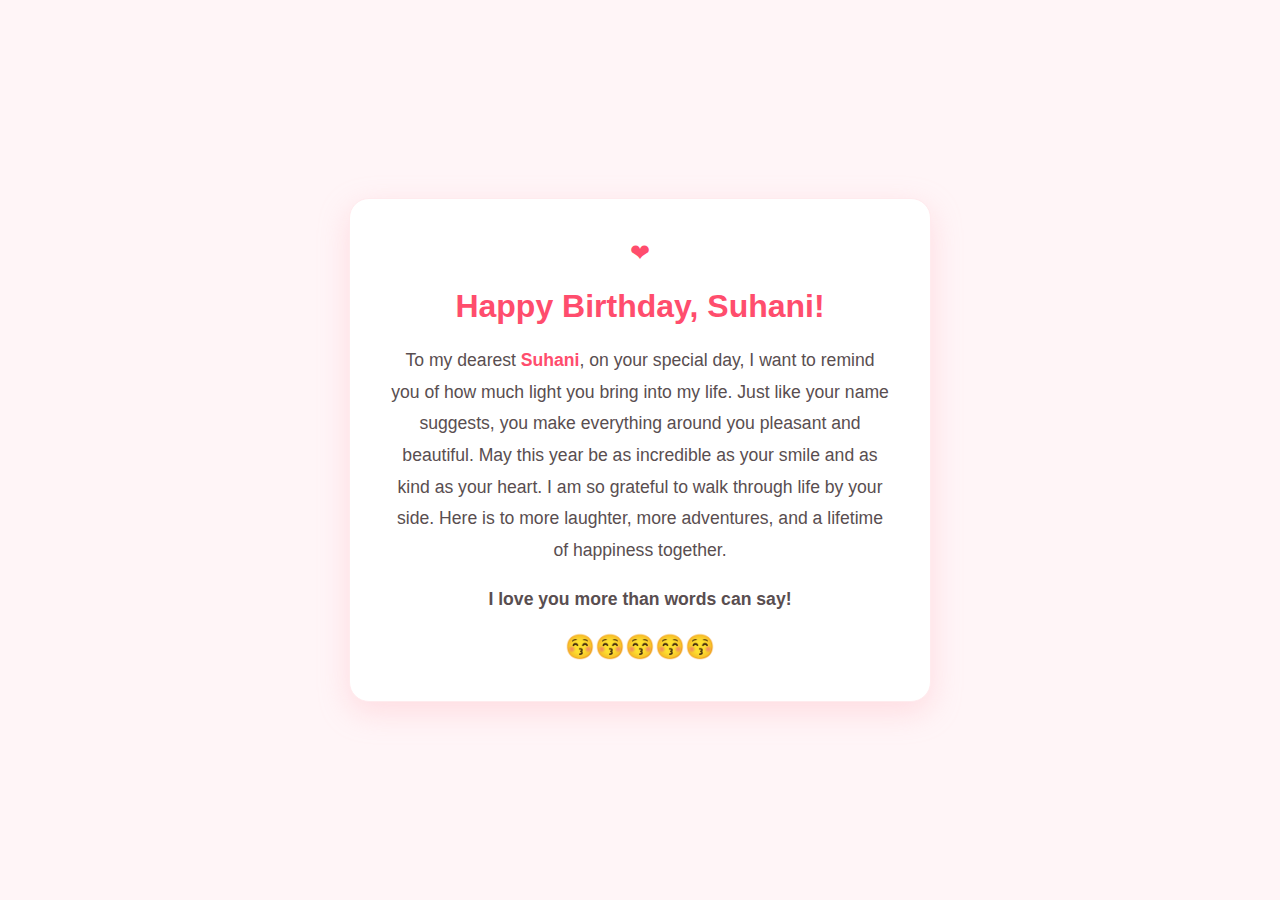
<file: index2.html>
<!DOCTYPE html>
<html>
<head>
<style>
    body {
        display: flex;
        justify-content: center;
        align-items: center;
        min-height: 100vh;
        margin: 0;
        background-color: #fff5f7;
        font-family: 'Segoe UI', Tahoma, Geneva, Verdana, sans-serif;
    }
    .birthday-card {
        background: white;
        padding: 40px;
        border-radius: 20px;
        box-shadow: 0 10px 30px rgba(255, 182, 193, 0.4);
        max-width: 500px;
        text-align: center;
        border: 1px solid #ffebee;
    }
    h1 {
        color: #ff4d6d;
        margin-bottom: 20px;
    }
    p {
        color: #594e50;
        line-height: 1.8;
        font-size: 1.1rem;
    }
    .highlight {
        color: #ff4d6d;
        font-weight: bold;
    }
    .heart {
        color: #ff4d6d;
        font-size: 24px;
    }
</style>
</head>
<body>

<div class="birthday-card">
    <div class="heart">❤</div>
    <h1>Happy Birthday, Suhani!</h1>
    <p>
        To my dearest <span class="highlight">Suhani</span>, on your special day, 
        I want to remind you of how much light you bring into my life. Just like your 
        name suggests, you make everything around you pleasant and beautiful. 
        May this year be as incredible as your smile and as kind as your heart. 
        I am so grateful to walk through life by your side. Here is to more 
        laughter, more adventures, and a lifetime of happiness together.
    </p>
    <p><strong>I love you more than words can say!</strong></p>
    <div class="heart">😚😚😚😚😚</div>
</div>

</body>
</html>
</file>
